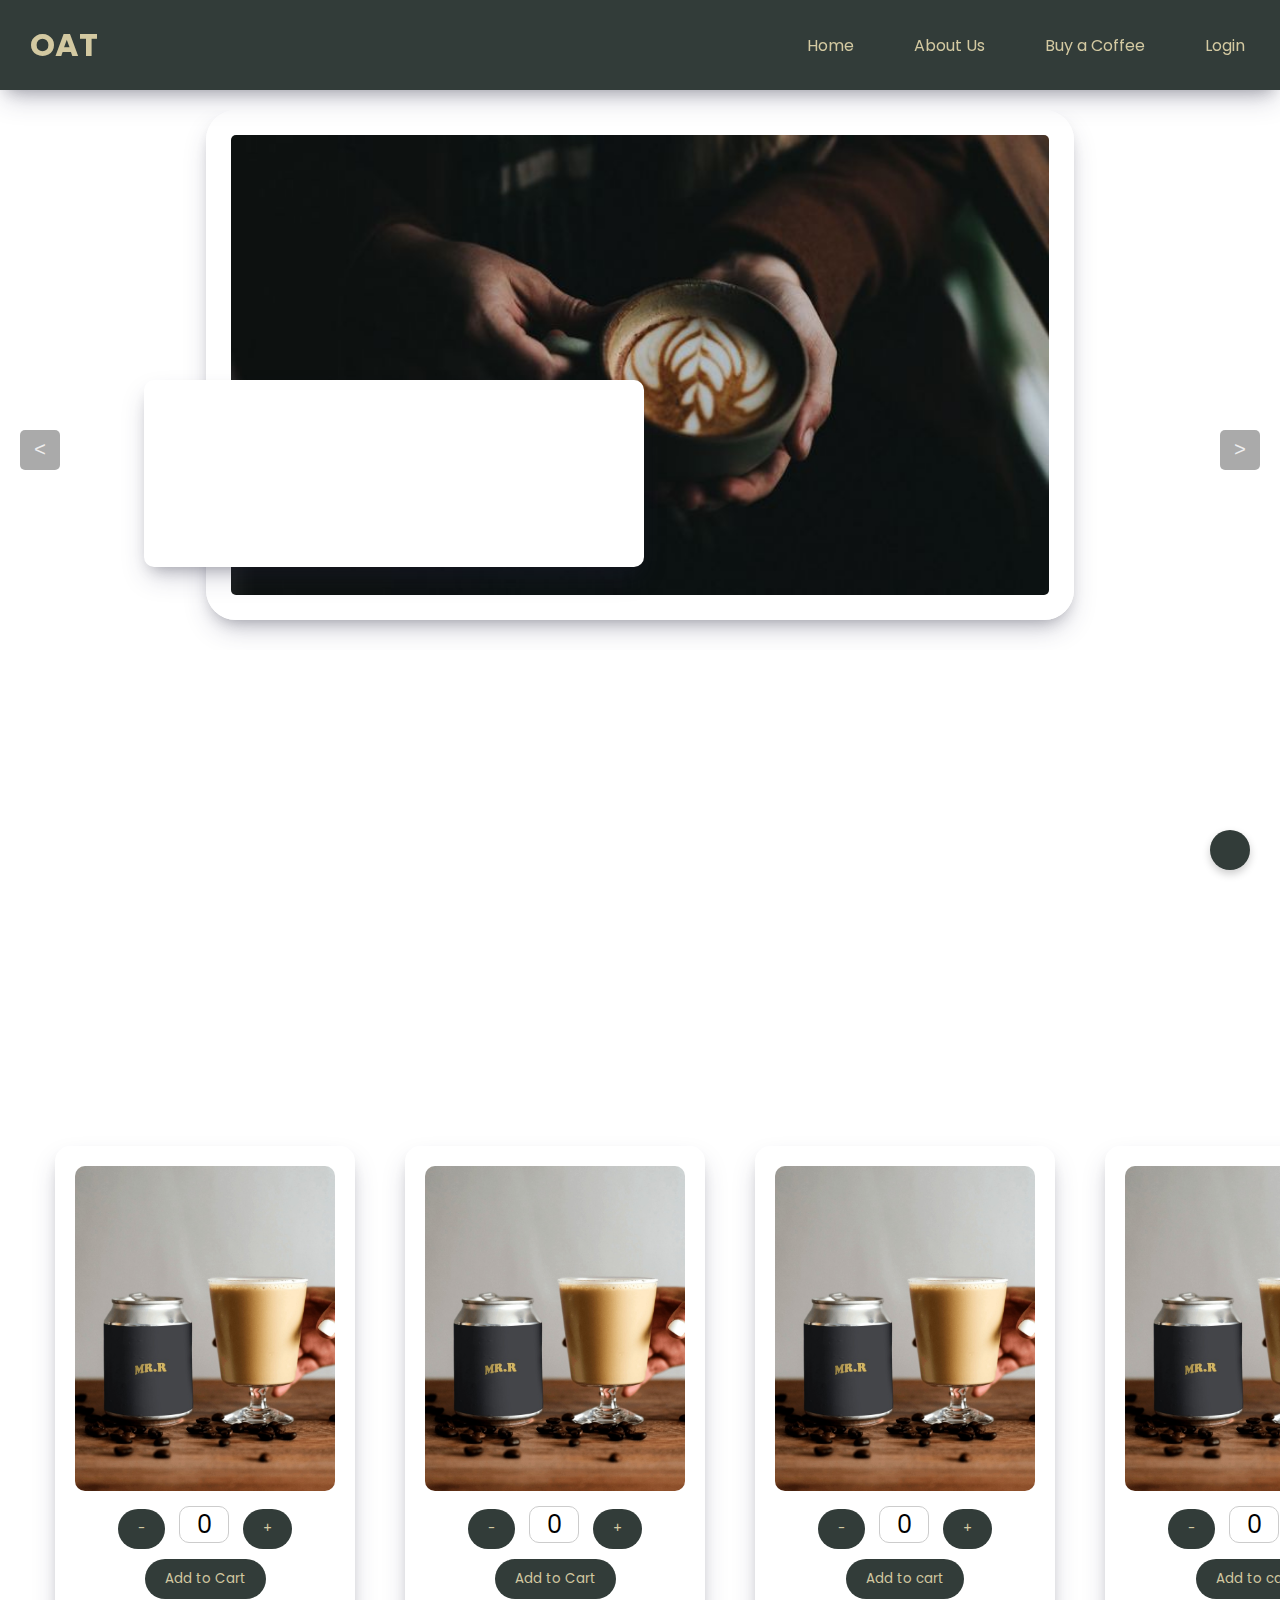
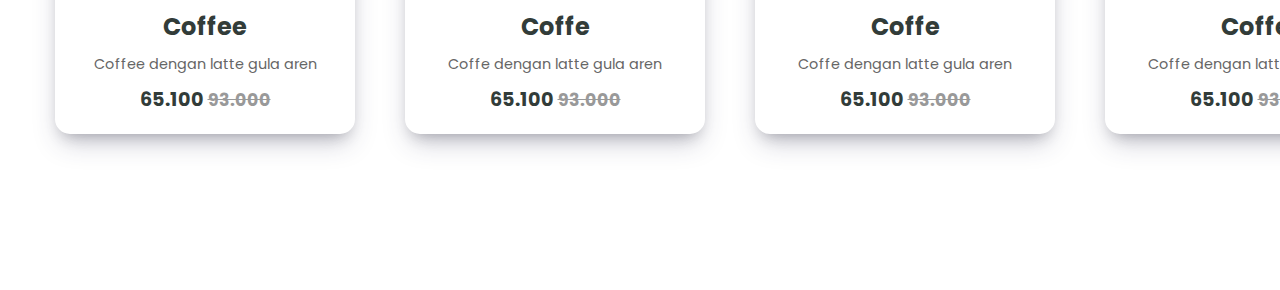
<file: coffe.html>
<html lang="en">
  <head>
    <meta charset="UTF-8" />
    <meta name="viewport" content="width=device-width, initial-scale=1.0" />
    <link rel="stylesheet" href="https://unicons.iconscout.com/release/v4.0.8/css/line.css">
    <link rel="stylesheet" href="coffe.css" />
    <title>☕ OAT |Buy a coffe</title>
  </head>
  <body>
    <nav>
      <div class="logo">
        <a href="index.html"><b>OAT</b></a>
      </div>
      <ul>
        <li><a href="index.html">Home</a></li>
        <li><a href="index.html">About Us</a></li>
        <li><a href="coffe.html">Buy a Coffee</a></li>
        <details>
          <summary>Login</summary>
          <ul>
            <li>Akun</li>
            <li>Setting</li>
            <li><a href="login.html">Logout</a></li>
          </ul>
        </details>
      </ul>
    </nav>
    <div class="slider">
      <div class="list">
        <div class="item active">
          <img src="img/banner.jpeg" alt="Espresso Coffee">
          <div class="contents">
            <p>OAT</p>
            <h2>Espresso</h2>
            <p>Espresso dengan susu kental manis buat harimu lebih menyenangkan </p>
          </div>
        </div>
        <div class="item">
          <img src="img/banner.jpeg" alt="Mocha Coffee">
          <div class="contents">
            <p>OAT</p>
            <h2>Mocha</h2>
            <p>Coffee dengan latte gula aren buat hidupmu lebih berwarna</p>
          </div>
        </div>
      </div>
    </div>
     <!-- button arrow -->
     <div class="arrows">
      <button id="prev" class="left"><</button>
      <button id="next" class="right">></button>
  </div>
    <div class="main">
      <div class="shop">
        <div class="menu">
          <img src="img/coffe.jpg" alt="Coffe Image">
          <form action="pesanan.php" method="post">
            <input type="hidden" id="counterValue" name="counterValue">
            <input type="hidden" name="name" value="Coffe">
            
            <!-- Tombol Increment/Decrement -->
            <button type="button" onclick="decrement(this)">-</button>
            <input type="text" class="counter" value="0" readonly>
            <button type="button" onclick="increment(this)">+</button>
            
            <!-- Tombol Add to Cart -->
            <button type="submit" onclick="sendData(this)">Add to Cart</button>
          </form>
          <h3>Coffee</h3>
          <p>Coffee dengan latte gula aren</p>
          <h4>65.100 <s>93.000</s></h4>
        </div>
      <div class="menu">
        <img src="img/coffe.jpg" alt="">
        <form action="pesanan.php" method="post">
          <input type="hidden" id="counterValue" name="counterValue">
          <input type="hidden" name="name" value="Coffe">
          
          <!-- Tombol Increment/Decrement -->
          <button type="button" onclick="decrement(this)">-</button>
          <input type="text" class="counter" value="0" readonly>
          <button type="button" onclick="increment(this)">+</button>
          
          <!-- Tombol Add to Cart -->
          <button type="submit" onclick="sendData(this)">Add to Cart</button>
        </form>
        <h3>Coffe</h3>
        <p>Coffe dengan latte gula aren</p>
        <h4>65.100 <s>93.000</s></h4>
    </div>
    <div class="menu">
      <img src="img/coffe.jpg" alt="">
      <div class="counter-container">
        <button id="minus" onclick="decrement()">-</button>
        <input type="text" id="counter" name="counter" value="0" readonly>
        <button id="plus" onclick="increment()">+</button>
    </div>
      <button>Add to cart</button>
      <h3>Coffe</h3>
      <p>Coffe dengan latte gula aren</p>
      <h4>65.100 <s>93.000</s></h4>
  </div>
  <div class="menu">
    <img src="img/coffe.jpg" alt="">
    <div class="counter-container">
      <button id="minus" onclick="decrement()">-</button>
      <input type="text" id="counter" name="counter" value="0" readonly>
      <button id="plus" onclick="increment()">+</button>
  </div>
    <button>Add to cart</button>
    <h3>Coffe</h3>
    <p>Coffe dengan latte gula aren</p>
    <h4>65.100 <s>93.000</s></h4>
</div>
<div class="menu">
  <img src="img/coffe.jpg" alt="">
  <div class="counter-container">
    <button id="minus" onclick="decrement()">-</button>
    <input type="text" id="counter" name="counter" value="0" readonly>
    <button id="plus" onclick="increment()">+</button>
</div>
  <button>Add to cart</button>
  <h3>Coffe</h3>
  <p>Coffe dengan latte gula aren</p>
  <h4>65.100 <s>93.000</s></h4>
</div>
<div class="menu">
  <img src="img/coffe.jpg" alt="">
  <div class="counter-container">
    <button id="minus" onclick="decrement()">-</button>
    <input type="text" id="counter" name="counter" value="0" readonly>
    <button id="plus" onclick="increment()">+</button>
</div>
  <button>Add to cart</button>
  <h3>Coffe</h3>
  <p>Coffe dengan latte gula aren</p>
  <h4>65.100 <s>93.000</s></h4>
</div>
    </div>
    <div class="cart"><a href=""><i class="uil uil-shopping-cart-alt"></i></a></div>
  </body>
  <script src="coffe.js"></script>
</html>
</file>
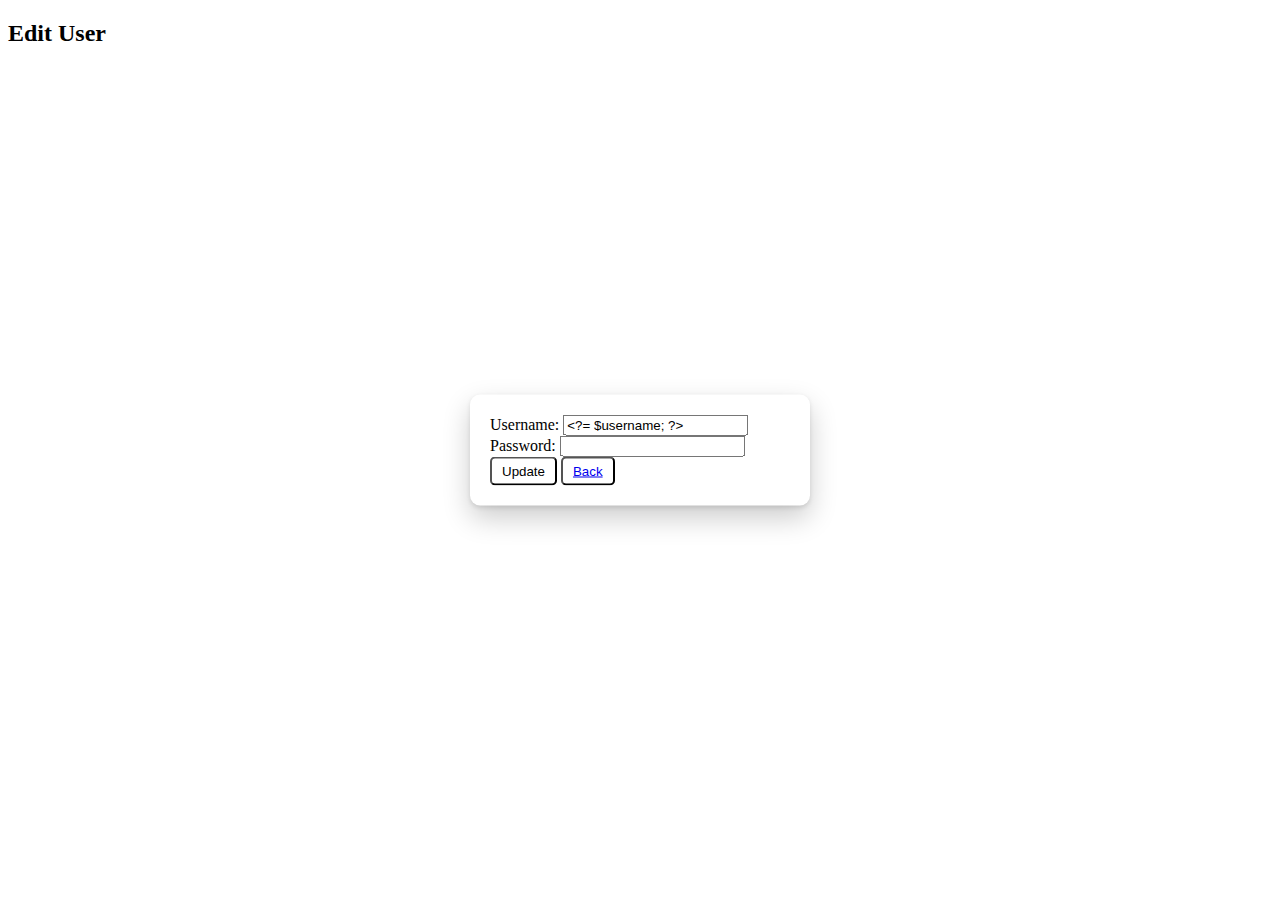
<file: editRegis.html>
<!DOCTYPE html>
<html lang="en">
<head>
    <meta charset="UTF-8">
    <meta name="viewport" content="width=device-width, initial-scale=1.0">
    <style>.form{
    width: 300px;
    padding: 20px;
    position: absolute;
    top: 50%;
    left: 50%;
    transform: translate(-50%,-50%);
    border-radius: 10px;
    background-color: #fff;
    box-shadow: rgba(0, 0, 0, 0.2) 0px 12px 28px 0px, rgba(0, 0, 0, 0.1) 0px 2px 4px 0px, rgba(255, 255, 255, 0.05) 0px 0px 0px 1px inset;
  }
.form h2{
    text-align: center;
    color: #222;
    margin: 10px 0px 20px;
    font-size: 25px;
  }
.form .form-element{
    margin: 15px 0px;
  }
.form .form-element label{
    font-size: 14px;
    color: #777;
  }
.form .form-element input[type="email"],
.form .form-element input[type="password"],
.form .form-element input[type="text"]{
    margin-top: 5px;
    display: block;
    width: 100%;
    padding: 10px;
    outline: none;
    border: 1px solid #ccc;
    border-radius: 5px;
  }
  .password-toggle-icon {
    position: absolute;
    top: 229px;
    right: 30px;
    transform: translateY(-50%);
    cursor: pointer;
  }
  
  .password-toggle-icon i {
    font-size: 18px;
    line-height: 1;
    color: #333;
    transition: color 0.3s ease-in-out;
    margin-bottom: 20px;
  }
  
  .password-toggle-icon i:hover {
    color: #000;
  }
.form .form-element input[type="email"]{
    margin-right: 5px;
  }
.form .form-element button{
    width: 100%;
    height: 40px;
    border: none;
    outline: none;
    font-size: 16px;
    color: #fff;
    background: #222;
    cursor: pointer;
    border-radius: 10px;
  }
  .form .form-element a{
    display: block;
    text-align: right;
    font-size: 15px;
    color: #1a79ca;
    text-decoration: none;
    font-weight: 600;
  }
  .form .form-element p{
    display: block;
    text-align: right;
    font-size: 15px;
    color: #222;
    text-decoration: none;
    font-weight: 600;
  }
.btn{
    background-color: var(--primary-color);
    color: var(--secondary-color);
    padding: 5px 10px;
    border-radius: 5px;
}
</style>
    <title>Edit User</title>
</head>
<body>
    <h2>Edit User</h2>
    <form action="updateRegis.php" method="POST">
        <div class="form">

            <input type="hidden" name="id" value="<?= $id; ?>">
            <label for="username">Username:</label>
            <input type="text" name="username" id="username" value="<?= $username; ?>" required>
            
            <label for="password">Password:</label>
            <input type="password" name="password" id="password" required>
            
            <button type="submit" class="btn">Update</button>
            <button type="button" class="btn"><a href="admin.php">Back</a></button>
        </div>
    </form>
</body>
</html>
</file>
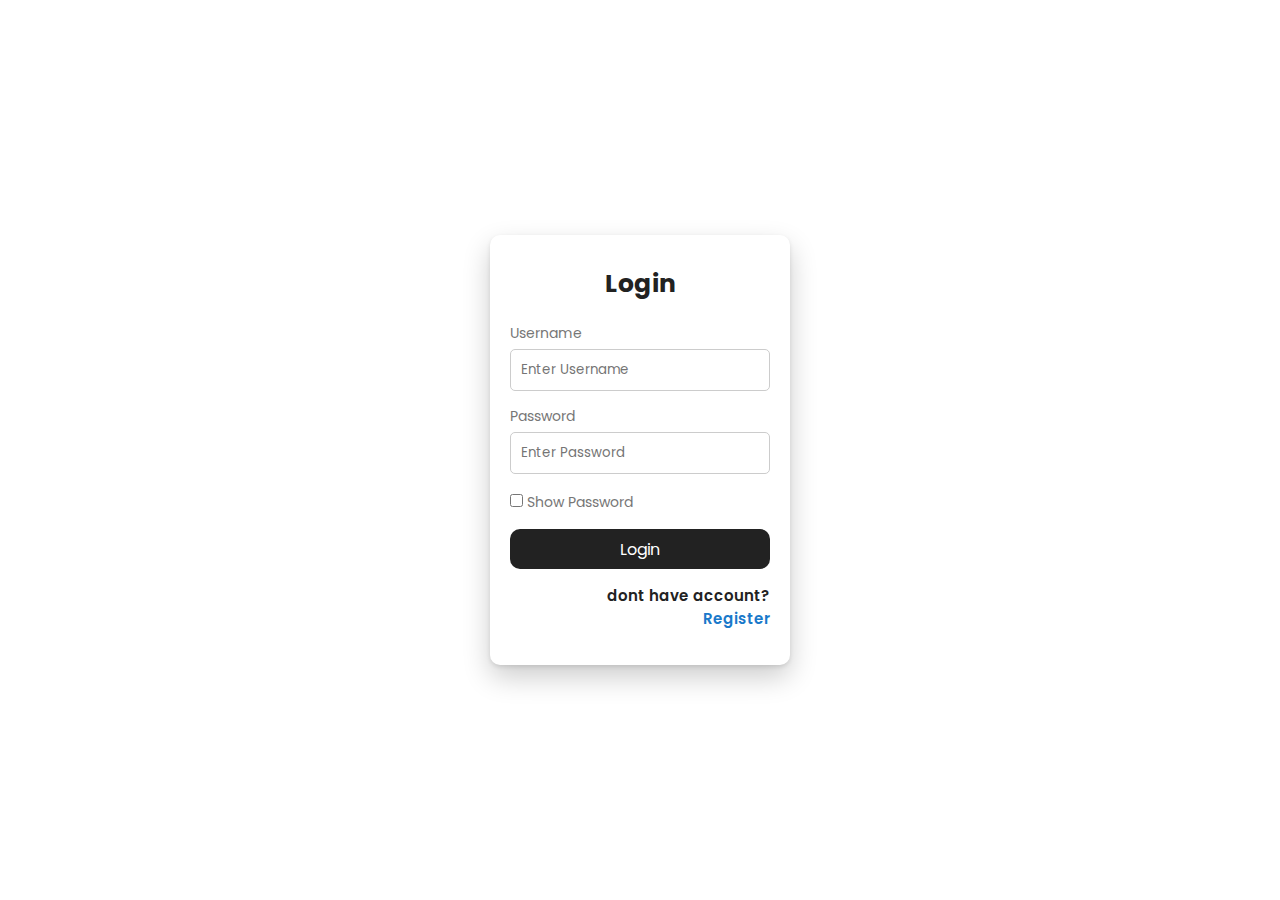
<file: login.html>
<html lang="en">
<head>
    <meta charset="UTF-8">
    <meta name="viewport" content="width=device-width, initial-scale=1.0">
    <link rel="stylesheet" href="https://cdnjs.cloudflare.com/ajax/libs/font-awesome/6.4.0/css/all.min.css" integrity="sha512-iecdLmaskl7CVkqkXNQ/ZH/XLlvWZOJyj7Yy7tcenmpD1ypASozpmT/E0iPtmFIB46ZmdtAc9eNBvH0H/ZpiBw==" crossorigin="anonymous" referrerpolicy="no-referrer" />
    <link rel="stylesheet" href="login.css">
    <title>☕ OAT |Login</title>
</head>
<body>
    <form action="login.php" method="post">

        <div class="form">
            <h2>Login</h2>
            <div class="form-element"> 
                <label for="Username">Username</label>
                <input type="text" name="username" id="username" placeholder="Enter Username">
            </div>
        <div class="form-element">
            <label for="password">Password</label>
            <input type="password" id="password" name="password" placeholder="Enter Password">
        </div>
        <div class="form-element">
            <input type="checkbox" onclick="showPasswd()">
            <label for="show-password">Show Password</label>
        </div>
        <div class="form-element">
            <button type="submit">Login</button>
        </div>
        <div class="form-element">
            <p>dont have account? <a href="regis.html">Register</a></p>
        </div>
    </div>
</form>
    <script src="login.js"></script>
</body>
</html>
</file>
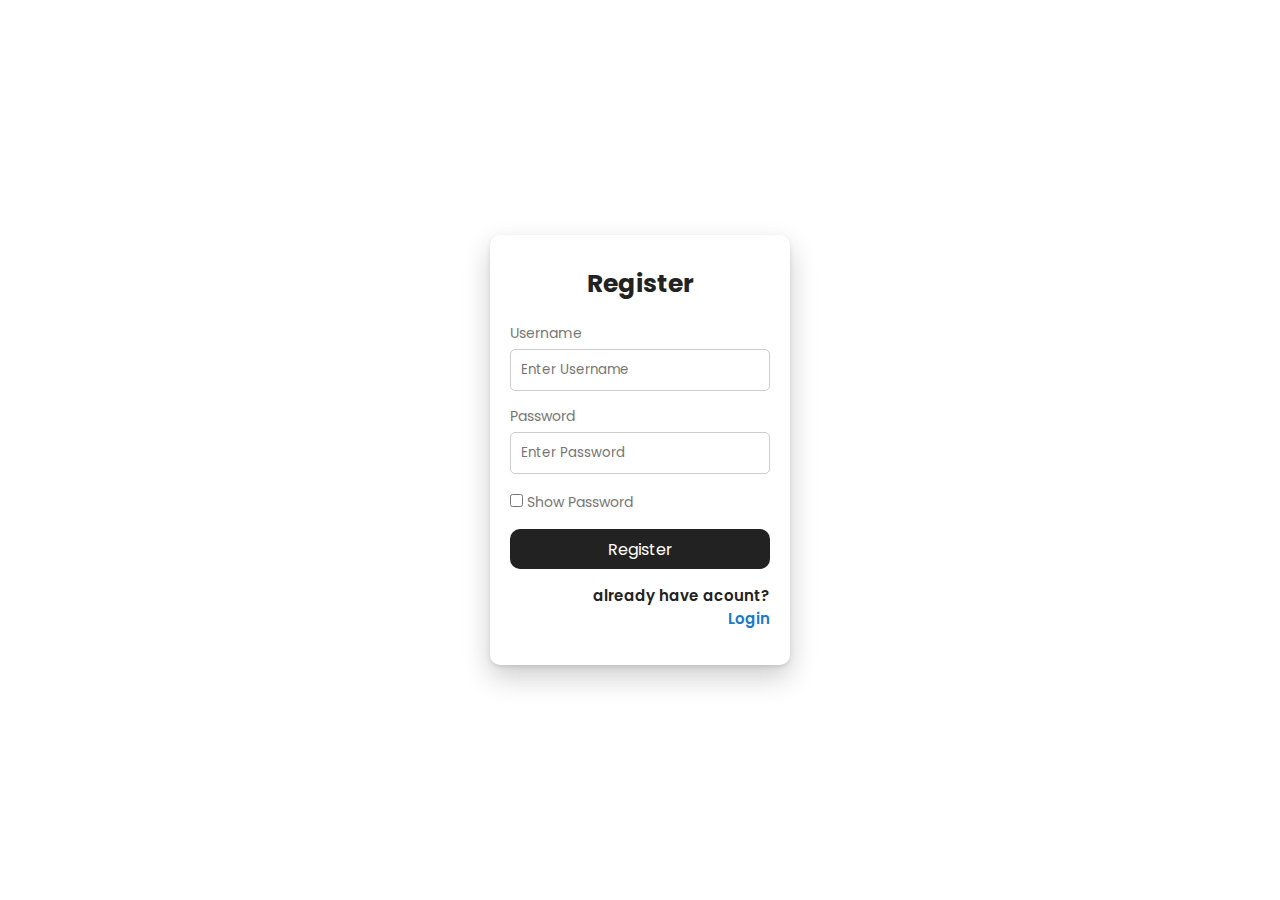
<file: regis.html>
<html lang="en"></html>
<head>
    <meta charset="UTF-8">
    <meta name="viewport" content="width=device-width, initial-scale=1.0">
    <link rel="stylesheet" href="https://cdnjs.cloudflare.com/ajax/libs/font-awesome/6.4.0/css/all.min.css" integrity="sha512-iecdLmaskl7CVkqkXNQ/ZH/XLlvWZOJyj7Yy7tcenmpD1ypASozpmT/E0iPtmFIB46ZmdtAc9eNBvH0H/ZpiBw==" crossorigin="anonymous" referrerpolicy="no-referrer" />
    <link rel="stylesheet" href="login.css">
    <title>☕ OAT |Login</title>
</head>
<body>
    <form action="regis.php" method="post">
        <div class="form">
            <h2>Register</h2>
            <div class="form-element"> 
                <label for="Username">Username</label>
                <input type="text" name="username" id="Username" placeholder="Enter Username">
            </div>
            <div class="form-element">
                <label for="password">Password</label>
                <input type="password" id="password" name="password" placeholder="Enter Password">
            </div>
        <div class="form-element">
            <input type="checkbox" onclick="showPasswd()">
            <label for="show-password">Show Password</label>
        </div>
        <div class="form-element">
            <button type="submit">Register</button>
        </div>
        <div class="form-element">
            <p>already have acount? <a href="login.html">Login</a></p>
        </div>
    </div>
</form>
    <script src="login.js"></script>
</body>
</html>
</file>
<file: coffe.css>
@import url("https://fonts.googleapis.com/css2?family=Lato:ital,wght@0,100;0,300;0,400;0,700;0,900;1,100;1,300;1,400;1,700;1,900&family=Poppins:ital,wght@0,500;0,800;1,500&display=swap");

:root {
  --primary-color: #323c39;
  --secondary-color: #d3c9a1;
}

html,
body,
* {
  margin: 0;
  padding: 0;
  /* font-family: 'Lato', sans-serif; */
  font-family: "Poppins", sans-serif;
  box-sizing: border-box;
  scroll-behavior: smooth;
}
nav {
  height: 10%;
  box-shadow: rgba(50, 50, 93, 0.25) 0px 13px 27px -5px,
    rgba(0, 0, 0, 0.3) 0px 8px 16px -8px;
  padding: 10px;
  display: flex;
  justify-content: space-between;
  align-items: center;
  position: sticky;
  top: 0;
  background-color: var(--primary-color);
  color: var(--secondary-color);
  z-index: 100;
}
nav ul {
  display: flex;
  justify-content: space-around;
  flex-direction: row;
  align-items: center;
  list-style-type: none;
  padding: 0 20px;
  margin: 0;
  gap: 50px;
}
nav li a {
  text-decoration: none;
  color: var(--secondary-color);
  padding: 5px;
}
nav li a:hover {
  border-radius: 20px;
  border: 1px solid;
  background-color: var(--secondary-color);
  color: var(--primary-color);
}
nav ul summary {
  list-style-type: none;
  cursor: pointer;
  padding: 5px;
}
nav ul summary:hover {
  border-radius: 20px;
  border: 1px solid;
  background-color: var(--secondary-color);
  color: var(--primary-color);
}

nav ul details ul {
  position: absolute;
  list-style-type: none;
  display: flex;
  flex-direction: column;
  background-color: var(--primary-color);
  width: auto;
  padding: 10px 50px;
  right: 0;
  top: 100%;
}
details ul li {
  text-align: left;
  padding: 0px 5px; /* Adds spacing between list items */
  cursor: pointer;
}
nav .logo a {
  font-size: 2em;
  padding: 0px 20px;
  color: var(--secondary-color);
  text-decoration: none;
}
/* slider */
.slider {
    height: 100%;
    padding: 20px;
    position: relative;
    overflow: hidden;
  }
  
  .slider .list {
    display: flex; /* Make the list a flex container */
    transition: transform 0.5s ease-in-out;
  }
  
  .slider .list .item {
    min-width: 100%;
    position: relative;
    overflow: hidden;
  }
  
 /* Mengatur ukuran gambar dan menambahkan border */
.slider .list .item img {
    width: 70%; /* Mengurangi lebar gambar menjadi 80% */
    height: auto; /* Menjaga rasio gambar */
    padding: 20px;
    object-fit: cover;
    border: 5px solid #fff; /* Menambahkan border hitam dengan ketebalan 5px */
    box-shadow: rgba(50, 50, 93, 0.25) 0px 13px 27px -5px,
    rgba(0, 0, 0, 0.3) 0px 8px 16px -8px;
    border-radius: 30px; /* Opsional: Menambahkan border-radius untuk membuat tepi gambar melengkung */
    margin: 0 auto; /* Menjaga gambar tetap di tengah */
    display: block; /* Mengatur gambar menjadi elemen blok agar efek margin berfungsi */
    margin-bottom: 30px;
}

  
  .slider .list .item.active {
    opacity: 1;
    z-index: 10;
  }
  .slider .list .item::after{
    content: '';
    width: 100%;
    height: 100%;
    position: absolute;
    left: 0;
    bottom: 0;
  }
  .slider .list .item .contents{
    position: absolute;
    left: 10%;
    top: 50%;
    width: 500px;
    max-width: 80%;
    z-index: 1;
    box-shadow: rgba(50, 50, 93, 0.25) 0px 13px 27px -5px,
    rgba(0, 0, 0, 0.3) 0px 8px 16px -8px;
    background-color: #fff;
    color: var(--primary-color);
    padding: 20px;
    border-radius: 10px;
  }
  .slider .list .item .contents p:nth-child(1){
    text-transform: uppercase;
    letter-spacing: 10px;
  }
  .slider .list .item .contents h2{
    font-size: 3rem;
    margin: 0;
  }
  @keyframes showContent {
    to{
        transform: translateY(0);
        filter: blur(0);
        opacity: 1;
    }
  }
  .slider .list .item.active p:nth-child(1),
  .slider .list .item.active h2,
  .slider .list .item.active p:nth-child(3){
      transform: translateY(30px);
      filter: blur(20px);
      opacity: 0;
      animation: showContent .5s .7s ease-in-out 1 forwards;
  }
  .slider .list .item.active h2{
      animation-delay: 1s;
  }
  .slider .list .item.active p:nth-child(3){
      animation-duration: 1.3s;
  }
  .arrows {
    position: absolute;
    width: 100%;
    top: 50%;
    transform: translateY(-50%);
    z-index: 15;
    display: flex;
    padding: 20px;
    justify-content: space-between; /* Ini akan memastikan tombol tersebar di kedua sisi */
}

.left button {
    position: absolute;
    left: 50px; /* Atur jarak dari kiri */
}

.right button {
    position: absolute;
    right: 50px; /* Atur jarak dari kanan */
}

.arrows button {
    background-color: rgba(0, 0, 0, 0.333);
    border: none;
    font-family: monospace;
    width: 40px;
    height: 40px;
    border-radius: 5px;
    font-size: x-large;
    color: #eee;
    transition: .5s;
}

.arrows button:hover {
    background-color: #eee;
    color: black;
    cursor: pointer;
}

/* Main Section */
.main {
  min-height: 100vh;
  padding: 20px;
  background-color: var(--background-color);
  color: var(--primary-color);
  display: flex;
  justify-content: center;
  align-items: center;
  flex-direction: column;
  scrollbar-color: transparent transparent;
  overflow-x: scroll;
  scroll-snap-type: mandatory;
}
.shop {
  display: flex;
  justify-content: center;
  align-items: center;
  /* flex-wrap: wrap; */
  padding: 20px;
  gap: 20px;
  margin: 0 auto;
  width: max-content;
  cursor: pointer;
  scroll-snap-align: start;
}

/* Menu Section */
.menu {
  background-color: #fff;
  border-radius: 15px;
  box-shadow: rgba(50, 50, 93, 0.25) 0px 13px 27px -5px,
    rgba(0, 0, 0, 0.3) 0px 8px 16px -8px;
  width: 300px;
  padding: 20px;
  text-align: center;
  margin: 15px;
  transition: transform 0.3s;
}

.menu img {
  width: 100%;
  border-radius: 10px;
  margin-bottom: 15px;
}

.menu button, input [type="button"] {
  background-color: var(--primary-color);
  color: var(--secondary-color);
  border: none;
  padding: 10px 20px;
  border-radius: 20px;
  cursor: pointer;
  margin-bottom: 10px;
  transition: background-color 0.3s;
}

.menu button:hover {
  background-color: var(--secondary-color);
  color: #323c39;
}

.menu h3 {
  font-size: 1.5em;
  margin-bottom: 10px;
  color: var(--accent-color);
}

.menu p {
  font-size: 0.9em;
  color: #666;
  margin-bottom: 10px;
}

.menu h4 {
  font-size: 1.2em;
  color: var(--accent-color);
}

.menu h4 s {
  color: #999;
  font-size: 0.9em;
}
.menu input[type="text"] {
    width: 50px;
    text-align: center;
    font-size: 24px;
    border: 1px solid #ccc;
    border-radius: 10px;
    margin: 0 10px;
    outline: none;
}
.cart{
    position: fixed;
    bottom: 20px; /* Jarak dari bawah */
    right: 20px;  /* Jarak dari kanan */
    width: 60px;  /* Lebar bulatan */
    height: 60px; /* Tinggi bulatan */
    display: flex;
    justify-content: center;
    align-items: center;
    z-index: 1000; /* Agar berada di atas elemen lain */
}
.cart a {
    padding: 20px;
    box-shadow: 0px 4px 8px rgba(0, 0, 0, 0.2); /* Bayangan */
    color: var(--secondary-color); /* Warna ikon cart */
    font-size: 24px; /* Ukuran ikon cart */
    text-decoration: none;
    background-color: var(--primary-color); /* Warna background bulat */
    border-radius: 50%; /* Membuat background bulat */
  }
.cart a:hover{
    color: var(--primary-color); /* Warna ikon cart ketika dihover */
    background-color: var(--secondary-color);
  }
</file>
<file: login.css>
@import url('https://fonts.googleapis.com/css2?family=Lato:ital,wght@0,100;0,300;0,400;0,700;0,900;1,100;1,300;1,400;1,700;1,900&family=Poppins:ital,wght@0,500;0,800;1,500&display=swap');

:root{
    --primary-color: #323c39;
    --secondary-color: #d3c9a1;
}
html,body,*{
    margin: 0;
    padding: 0;
    /* font-family: 'Lato', sans-serif; */
    font-family: 'Poppins', sans-serif;
    box-sizing: border-box;
    scroll-behavior: smooth;
}

.form{
    width: 300px;
    padding: 20px;
    position: absolute;
    top: 50%;
    left: 50%;
    transform: translate(-50%,-50%);
    border-radius: 10px;
    background-color: #fff;
    box-shadow: rgba(0, 0, 0, 0.2) 0px 12px 28px 0px, rgba(0, 0, 0, 0.1) 0px 2px 4px 0px, rgba(255, 255, 255, 0.05) 0px 0px 0px 1px inset;
  }
.form h2{
    text-align: center;
    color: #222;
    margin: 10px 0px 20px;
    font-size: 25px;
  }
.form .form-element{
    margin: 15px 0px;
  }
.form .form-element label{
    font-size: 14px;
    color: #777;
  }
.form .form-element input[type="email"],
.form .form-element input[type="password"],
.form .form-element input[type="text"]{
    margin-top: 5px;
    display: block;
    width: 100%;
    padding: 10px;
    outline: none;
    border: 1px solid #ccc;
    border-radius: 5px;
  }
  .password-toggle-icon {
    position: absolute;
    top: 229px;
    right: 30px;
    transform: translateY(-50%);
    cursor: pointer;
  }
  
  .password-toggle-icon i {
    font-size: 18px;
    line-height: 1;
    color: #333;
    transition: color 0.3s ease-in-out;
    margin-bottom: 20px;
  }
  
  .password-toggle-icon i:hover {
    color: #000;
  }
.form .form-element input[type="email"]{
    margin-right: 5px;
  }
.form .form-element button{
    width: 100%;
    height: 40px;
    border: none;
    outline: none;
    font-size: 16px;
    color: #fff;
    background: #222;
    cursor: pointer;
    border-radius: 10px;
  }
  .form .form-element a{
    display: block;
    text-align: right;
    font-size: 15px;
    color: #1a79ca;
    text-decoration: none;
    font-weight: 600;
  }
  .form .form-element p{
    display: block;
    text-align: right;
    font-size: 15px;
    color: #222;
    text-decoration: none;
    font-weight: 600;
  }
</file>
